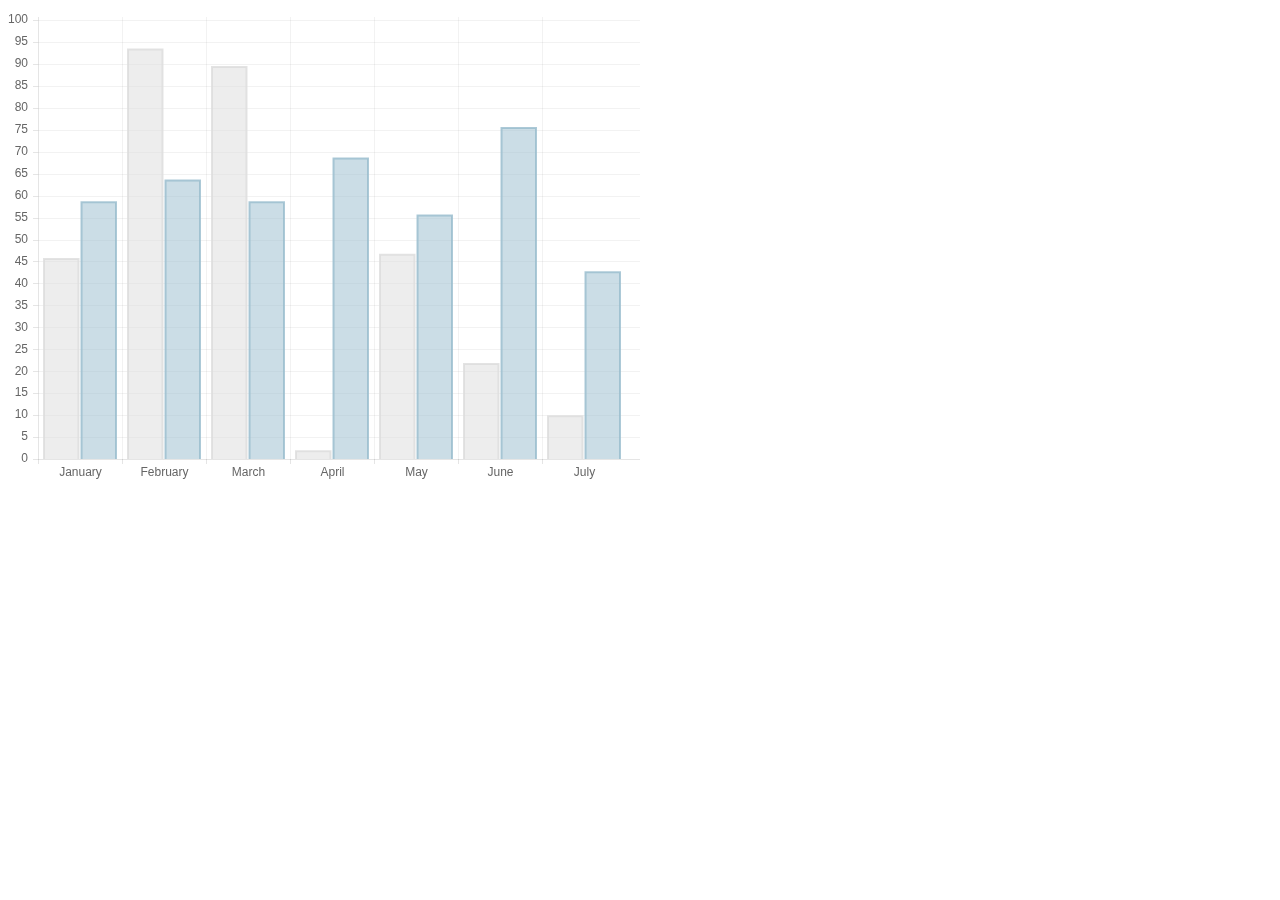
<file: src/views/iyr/estadisticaClientes/js/chartJS/samples/bar.html>
<!doctype html>
<html>
	<head>
		<title>Bar Chart</title>
		<script src="../Chart.js"></script>
	</head>
	<body>
		<div style="width: 50%">
			<canvas id="canvas" height="450" width="600"></canvas>
		</div>


	<script>
	var randomScalingFactor = function(){ return Math.round(Math.random()*100)};

	var barChartData = {
		labels : ["January","February","March","April","May","June","July"],
		datasets : [
			{
				fillColor : "rgba(220,220,220,0.5)",
				strokeColor : "rgba(220,220,220,0.8)",
				highlightFill: "rgba(220,220,220,0.75)",
				highlightStroke: "rgba(220,220,220,1)",
				data : [randomScalingFactor(),randomScalingFactor(),randomScalingFactor(),randomScalingFactor(),randomScalingFactor(),randomScalingFactor(),randomScalingFactor()]
			},
			{
				fillColor : "rgba(151,187,205,0.5)",
				strokeColor : "rgba(151,187,205,0.8)",
				highlightFill : "rgba(151,187,205,0.75)",
				highlightStroke : "rgba(151,187,205,1)",
				data : [randomScalingFactor(),randomScalingFactor(),randomScalingFactor(),randomScalingFactor(),randomScalingFactor(),randomScalingFactor(),randomScalingFactor()]
			}
		]

	}
	window.onload = function(){
		var ctx = document.getElementById("canvas").getContext("2d");
		window.myBar = new Chart(ctx).Bar(barChartData, {
			responsive : true
		});
	}

	</script>
	</body>
</html>
</file>
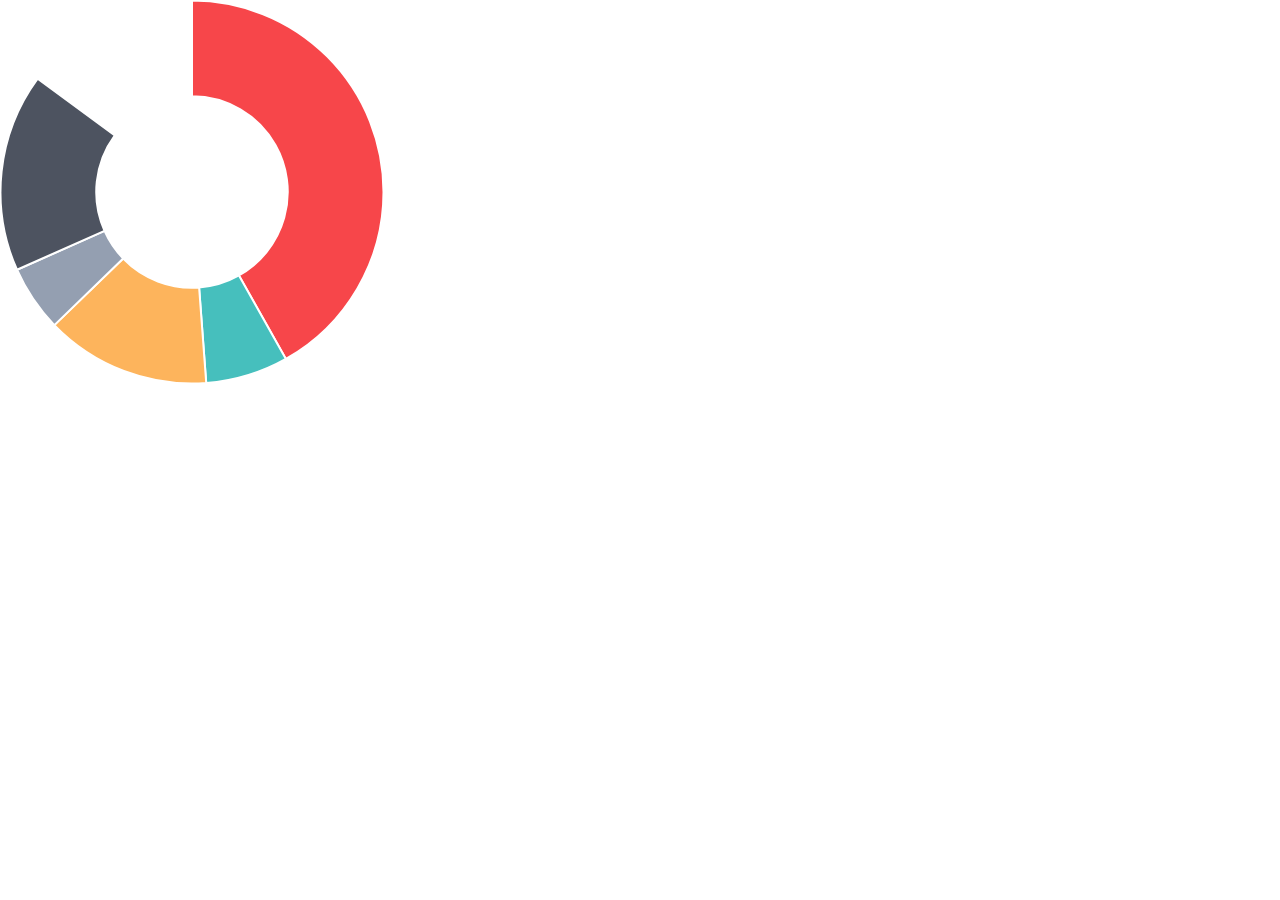
<file: src/views/iyr/estadisticaClientes/js/chartJS/samples/doughnut.html>
<!doctype html>
<html>
	<head>
		<title>Doughnut Chart</title>
		<script src="../Chart.js"></script>
		<style>
			body{
				padding: 0;
				margin: 0;
			}
			#canvas-holder{
				width:30%;
			}
		</style>
	</head>
	<body>
		<div id="canvas-holder">
			<canvas id="chart-area" width="500" height="500"/>
		</div>


	<script>

		var doughnutData = [
				{
					value: 300,
					color:"#F7464A",
					highlight: "#FF5A5E",
					label: "Red"
				},
				{
					value: 50,
					color: "#46BFBD",
					highlight: "#5AD3D1",
					label: "Green"
				},
				{
					value: 100,
					color: "#FDB45C",
					highlight: "#FFC870",
					label: "Yellow"
				},
				{
					value: 40,
					color: "#949FB1",
					highlight: "#A8B3C5",
					label: "Grey"
				},
				{
					value: 120,
					color: "#4D5360",
					highlight: "#616774",
					label: "Dark Grey"
				}

			];

			window.onload = function(){
				var ctx = document.getElementById("chart-area").getContext("2d");
				window.myDoughnut = new Chart(ctx).Doughnut(doughnutData, {responsive : true});
			};



	</script>
	</body>
</html>
</file>
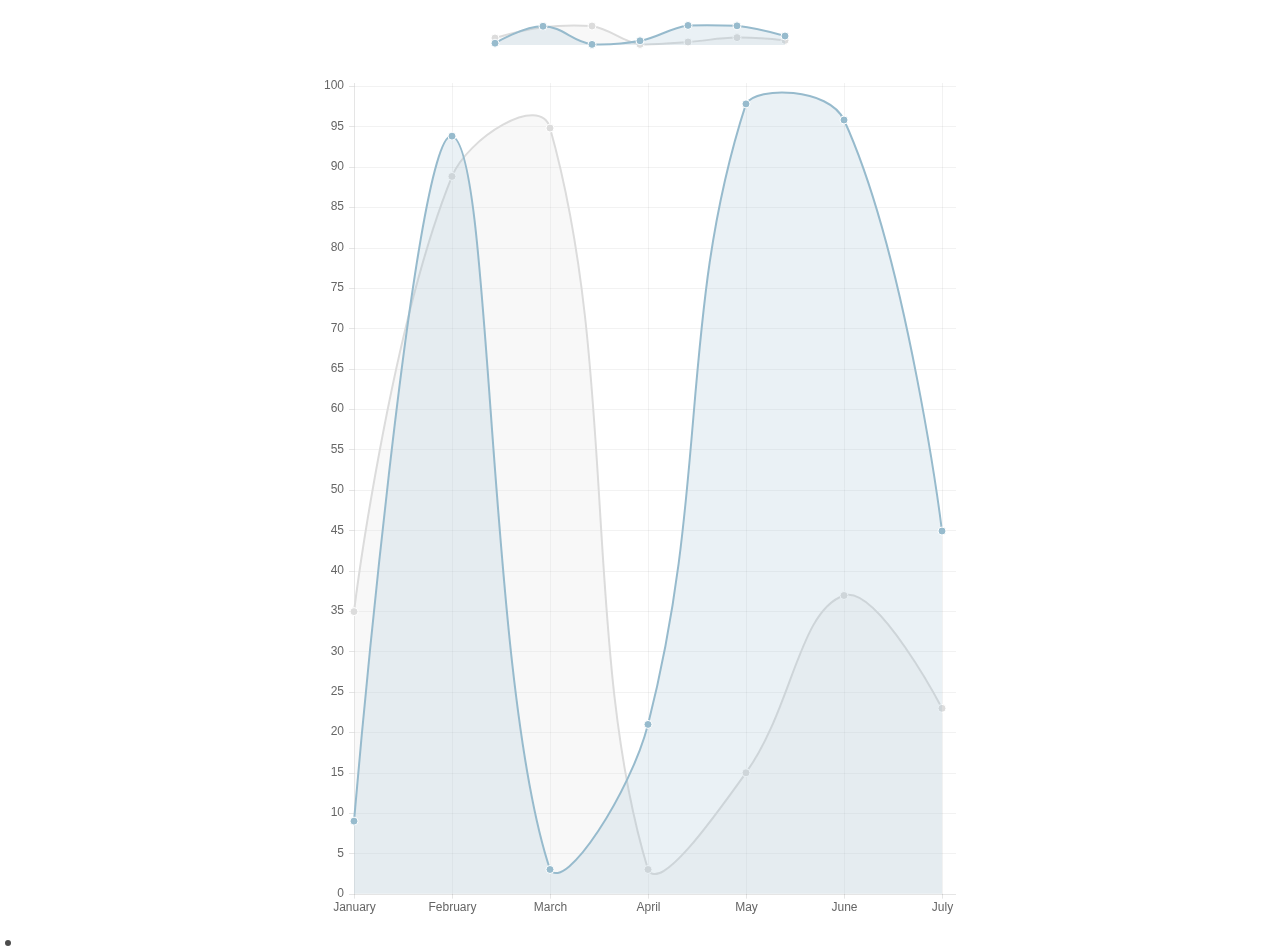
<file: src/views/iyr/estadisticaClientes/js/chartJS/samples/line-customTooltips.html>
<!doctype html>
<html>

<head>
    <title>Line Chart with Custom Tooltips</title>
    <script src="../Chart.js"></script>
    <script src="http://cdnjs.cloudflare.com/ajax/libs/jquery/2.1.3/jquery.min.js"></script>

    <style>
    #canvas-holder1 {
        width: 300px;
        margin: 20px auto;
    }
    #canvas-holder2 {
        width: 50%;
        margin: 20px 25%;
    }
    #chartjs-tooltip {
        opacity: 1;
        position: absolute;
        background: rgba(0, 0, 0, .7);
        color: white;
        padding: 3px;
        border-radius: 3px;
        -webkit-transition: all .1s ease;
        transition: all .1s ease;
        pointer-events: none;
        -webkit-transform: translate(-50%, 0);
        transform: translate(-50%, 0);
    }
   	.chartjs-tooltip-key{
   		display:inline-block;
   		width:10px;
   		height:10px;
   	}
    </style>
</head>

<body>
    <div id="canvas-holder1">
        <canvas id="chart1" width="300" height="30" />
    </div>
    <div id="canvas-holder2">
        <canvas id="chart2" width="450" height="600" />
    </div>

    <div id="chartjs-tooltip"></div>


    <script>

    Chart.defaults.global.pointHitDetectionRadius = 1;
    Chart.defaults.global.customTooltips = function(tooltip) {

        var tooltipEl = $('#chartjs-tooltip');

        if (!tooltip) {
            tooltipEl.css({
                opacity: 0
            });
            return;
        }

        tooltipEl.removeClass('above below');
        tooltipEl.addClass(tooltip.yAlign);

        var innerHtml = '';
        for (var i = tooltip.labels.length - 1; i >= 0; i--) {
        	innerHtml += [
        		'<div class="chartjs-tooltip-section">',
        		'	<span class="chartjs-tooltip-key" style="background-color:' + tooltip.legendColors[i].fill + '"></span>',
        		'	<span class="chartjs-tooltip-value">' + tooltip.labels[i] + '</span>',
        		'</div>'
        	].join('');
        }
        tooltipEl.html(innerHtml);

        tooltipEl.css({
            opacity: 1,
            left: tooltip.chart.canvas.offsetLeft + tooltip.x + 'px',
            top: tooltip.chart.canvas.offsetTop + tooltip.y + 'px',
            fontFamily: tooltip.fontFamily,
            fontSize: tooltip.fontSize,
            fontStyle: tooltip.fontStyle,
        });
    };
    var randomScalingFactor = function() {
        return Math.round(Math.random() * 100);
    };
    var lineChartData = {
        labels: ["January", "February", "March", "April", "May", "June", "July"],
        datasets: [{
            label: "My First dataset",
            fillColor: "rgba(220,220,220,0.2)",
            strokeColor: "rgba(220,220,220,1)",
            pointColor: "rgba(220,220,220,1)",
            pointStrokeColor: "#fff",
            pointHighlightFill: "#fff",
            pointHighlightStroke: "rgba(220,220,220,1)",
            data: [randomScalingFactor(), randomScalingFactor(), randomScalingFactor(), randomScalingFactor(), randomScalingFactor(), randomScalingFactor(), randomScalingFactor()]
        }, {
            label: "My Second dataset",
            fillColor: "rgba(151,187,205,0.2)",
            strokeColor: "rgba(151,187,205,1)",
            pointColor: "rgba(151,187,205,1)",
            pointStrokeColor: "#fff",
            pointHighlightFill: "#fff",
            pointHighlightStroke: "rgba(151,187,205,1)",
            data: [randomScalingFactor(), randomScalingFactor(), randomScalingFactor(), randomScalingFactor(), randomScalingFactor(), randomScalingFactor(), randomScalingFactor()]
        }]
    };

    window.onload = function() {
        var ctx1 = document.getElementById("chart1").getContext("2d");
        window.myLine = new Chart(ctx1).Line(lineChartData, {
        	showScale: false,
        	pointDot : true,
            responsive: true
        });

        var ctx2 = document.getElementById("chart2").getContext("2d");
        window.myLine = new Chart(ctx2).Line(lineChartData, {
            responsive: true
        });
    };
    </script>
</body>

</html>
</file>
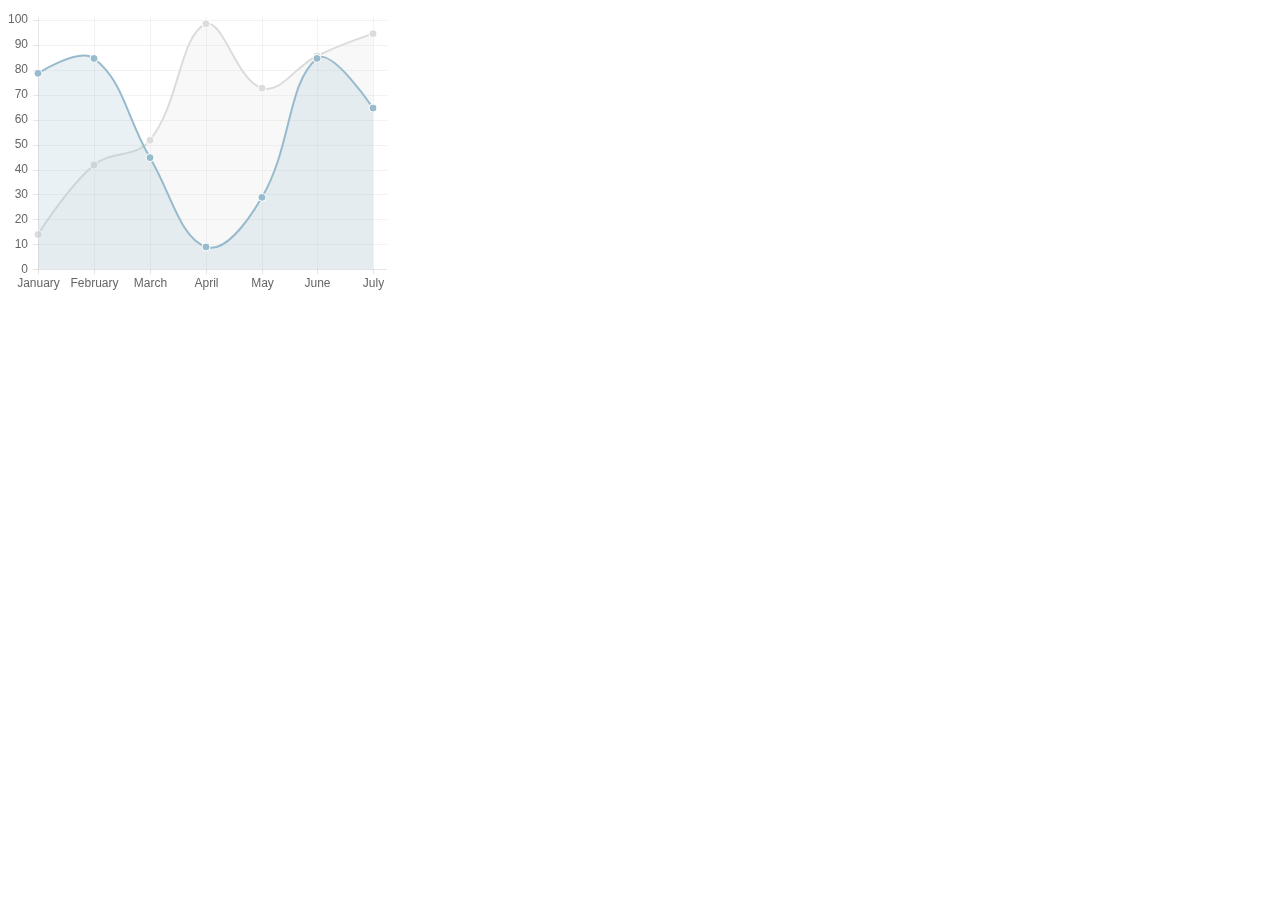
<file: src/views/iyr/estadisticaClientes/js/chartJS/samples/line.html>
<!doctype html>
<html>
	<head>
		<title>Line Chart</title>
		<script src="../Chart.js"></script>
	</head>
	<body>
		<div style="width:30%">
			<div>
				<canvas id="canvas" height="450" width="600"></canvas>
			</div>
		</div>


	<script>
		var randomScalingFactor = function(){ return Math.round(Math.random()*100)};
		var lineChartData = {
			labels : ["January","February","March","April","May","June","July"],
			datasets : [
				{
					label: "My First dataset",
					fillColor : "rgba(220,220,220,0.2)",
					strokeColor : "rgba(220,220,220,1)",
					pointColor : "rgba(220,220,220,1)",
					pointStrokeColor : "#fff",
					pointHighlightFill : "#fff",
					pointHighlightStroke : "rgba(220,220,220,1)",
					data : [randomScalingFactor(),randomScalingFactor(),randomScalingFactor(),randomScalingFactor(),randomScalingFactor(),randomScalingFactor(),randomScalingFactor()]
				},
				{
					label: "My Second dataset",
					fillColor : "rgba(151,187,205,0.2)",
					strokeColor : "rgba(151,187,205,1)",
					pointColor : "rgba(151,187,205,1)",
					pointStrokeColor : "#fff",
					pointHighlightFill : "#fff",
					pointHighlightStroke : "rgba(151,187,205,1)",
					data : [randomScalingFactor(),randomScalingFactor(),randomScalingFactor(),randomScalingFactor(),randomScalingFactor(),randomScalingFactor(),randomScalingFactor()]
				}
			]

		}

	window.onload = function(){
		var ctx = document.getElementById("canvas").getContext("2d");
		window.myLine = new Chart(ctx).Line(lineChartData, {
			responsive: true
		});
	}


	</script>
	</body>
</html>
</file>
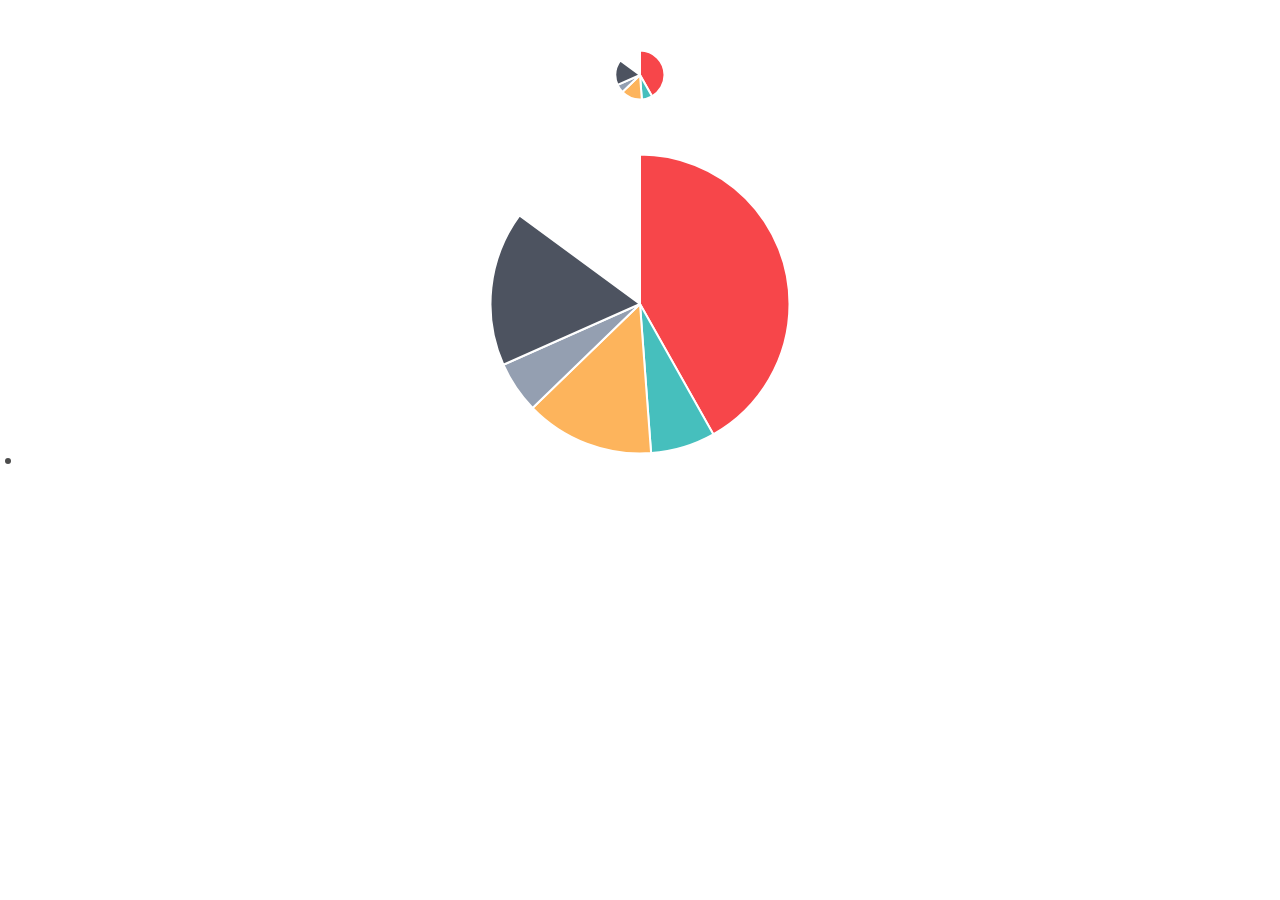
<file: src/views/iyr/estadisticaClientes/js/chartJS/samples/pie-customTooltips.html>
<!doctype html>
<html>

<head>
    <title>Pie Chart with Custom Tooltips</title>
    <script src="../Chart.js"></script>
    <script src="http://cdnjs.cloudflare.com/ajax/libs/jquery/2.1.3/jquery.min.js"></script>

    <style>
    #canvas-holder {
        width: 100%;
        margin-top: 50px;
        text-align: center;
    }
    #chartjs-tooltip {
        opacity: 1;
        position: absolute;
        background: rgba(0, 0, 0, .7);
        color: white;
        padding: 3px;
        border-radius: 3px;
        -webkit-transition: all .1s ease;
        transition: all .1s ease;
        pointer-events: none;
        -webkit-transform: translate(-50%, 0);
        transform: translate(-50%, 0);
    }
    #chartjs-tooltip.below {
        -webkit-transform: translate(-50%, 0);
        transform: translate(-50%, 0);
    }
    #chartjs-tooltip.below:before {
        border: solid;
        border-color: #111 transparent;
        border-color: rgba(0, 0, 0, .8) transparent;
        border-width: 0 8px 8px 8px;
        bottom: 1em;
        content: "";
        display: block;
        left: 50%;
        position: absolute;
        z-index: 99;
        -webkit-transform: translate(-50%, -100%);
        transform: translate(-50%, -100%);
    }
    #chartjs-tooltip.above {
        -webkit-transform: translate(-50%, -100%);
        transform: translate(-50%, -100%);
    }
    #chartjs-tooltip.above:before {
        border: solid;
        border-color: #111 transparent;
        border-color: rgba(0, 0, 0, .8) transparent;
        border-width: 8px 8px 0 8px;
        bottom: 1em;
        content: "";
        display: block;
        left: 50%;
        top: 100%;
        position: absolute;
        z-index: 99;
        -webkit-transform: translate(-50%, 0);
        transform: translate(-50%, 0);
    }
    </style>
</head>

<body>
    <div id="canvas-holder">
        <canvas id="chart-area1" width="50" height="50" />
    </div>
    <div id="canvas-holder">
        <canvas id="chart-area2" width="300" height="300" />
    </div>

    <div id="chartjs-tooltip"></div>


    <script>
    Chart.defaults.global.customTooltips = function(tooltip) {

    	// Tooltip Element
        var tooltipEl = $('#chartjs-tooltip');

        // Hide if no tooltip
        if (!tooltip) {
            tooltipEl.css({
                opacity: 0
            });
            return;
        }

        // Set caret Position
        tooltipEl.removeClass('above below');
        tooltipEl.addClass(tooltip.yAlign);

        // Set Text
        tooltipEl.html(tooltip.text);

        // Find Y Location on page
        var top;
        if (tooltip.yAlign == 'above') {
            top = tooltip.y - tooltip.caretHeight - tooltip.caretPadding;
        } else {
            top = tooltip.y + tooltip.caretHeight + tooltip.caretPadding;
        }

        // Display, position, and set styles for font
        tooltipEl.css({
            opacity: 1,
            left: tooltip.chart.canvas.offsetLeft + tooltip.x + 'px',
            top: tooltip.chart.canvas.offsetTop + top + 'px',
            fontFamily: tooltip.fontFamily,
            fontSize: tooltip.fontSize,
            fontStyle: tooltip.fontStyle,
        });
    };

    var pieData = [{
        value: 300,
        color: "#F7464A",
        highlight: "#FF5A5E",
        label: "Red"
    }, {
        value: 50,
        color: "#46BFBD",
        highlight: "#5AD3D1",
        label: "Green"
    }, {
        value: 100,
        color: "#FDB45C",
        highlight: "#FFC870",
        label: "Yellow"
    }, {
        value: 40,
        color: "#949FB1",
        highlight: "#A8B3C5",
        label: "Grey"
    }, {
        value: 120,
        color: "#4D5360",
        highlight: "#616774",
        label: "Dark Grey"
    }];

    window.onload = function() {
        var ctx1 = document.getElementById("chart-area1").getContext("2d");
        window.myPie = new Chart(ctx1).Pie(pieData);

        var ctx2 = document.getElementById("chart-area2").getContext("2d");
        window.myPie = new Chart(ctx2).Pie(pieData);
    };
    </script>
</body>

</html>
</file>
